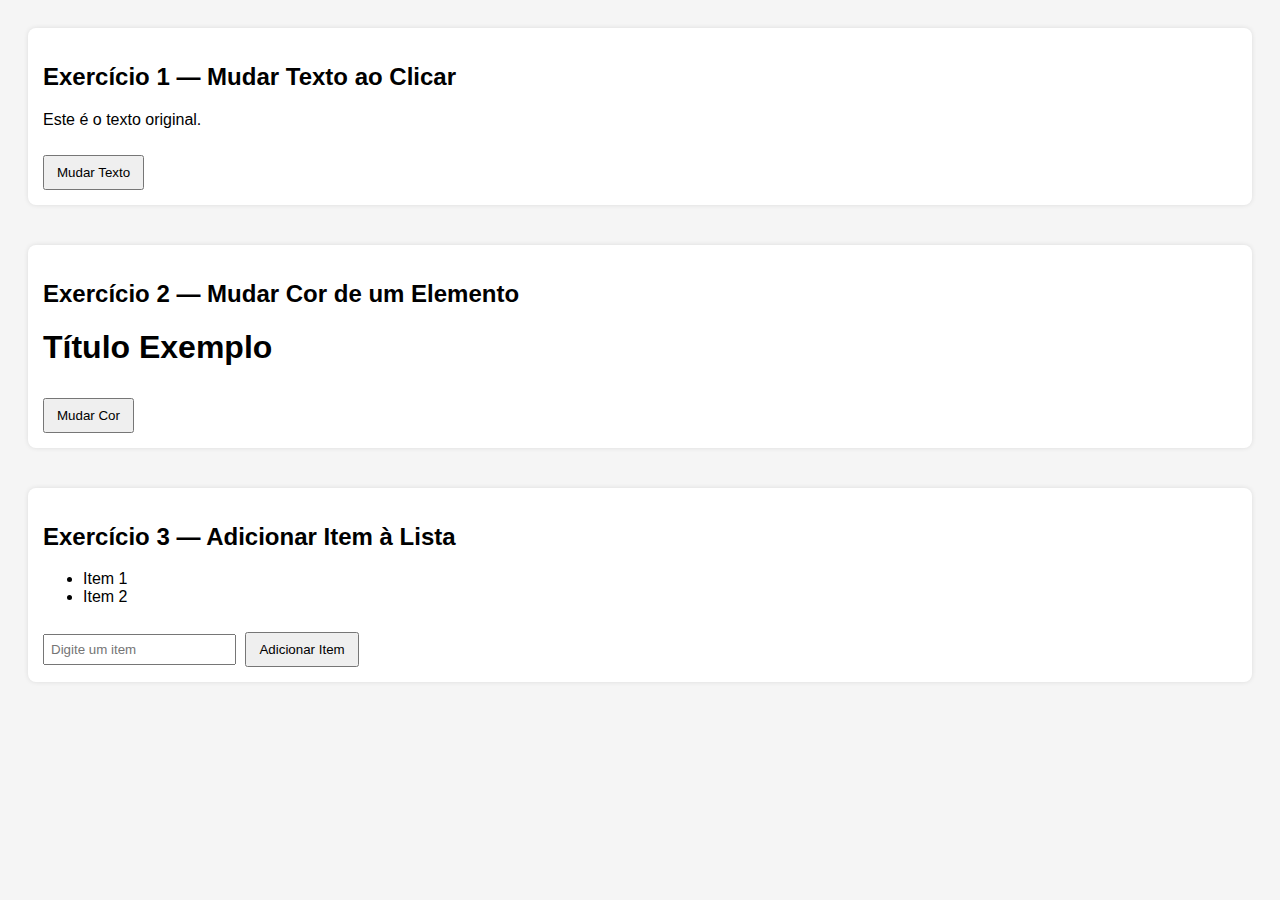
<file: pratica-dom/index.html>
<!DOCTYPE html>
<html lang="pt-BR">
<head>
  <meta charset="UTF-8">
  <title>Exercícios DOM</title>
  <link rel="stylesheet" href="style.css">
</head>
<body>

  <!-- Exercício 1 -->
  <section>
    <h2>Exercício 1 — Mudar Texto ao Clicar</h2>
    <p id="paragrafo1">Este é o texto original.</p>
    <button id="btn-texto">Mudar Texto</button>
  </section>

  <!-- Exercício 2 -->
  <section>
    <h2>Exercício 2 — Mudar Cor de um Elemento</h2>
    <h1 id="titulo2">Título Exemplo</h1>
    <button id="btn-cor">Mudar Cor</button>
  </section>

  <!-- Exercício 3 -->
  <section>
    <h2>Exercício 3 — Adicionar Item à Lista</h2>
    <ul id="lista3">
      <li>Item 1</li>
      <li>Item 2</li>
    </ul>
    <input type="text" id="input3" placeholder="Digite um item">
    <button id="btn-adicionar">Adicionar Item</button>
  </section>

  <script src="script.js"></script>
</body>
</html>
</file>
<file: pratica-dom/style.css>
body {
  font-family: Arial, sans-serif;
  padding: 20px;
  background-color: #f5f5f5;
}

section {
  margin-bottom: 40px;
  padding: 15px;
  background-color: #fff;
  border-radius: 8px;
  box-shadow: 0 0 5px rgba(0,0,0,0.1);
}

button {
  margin-top: 10px;
  padding: 8px 12px;
  cursor: pointer;
}

input {
  padding: 6px;
  margin-right: 5px;
}
</file>
